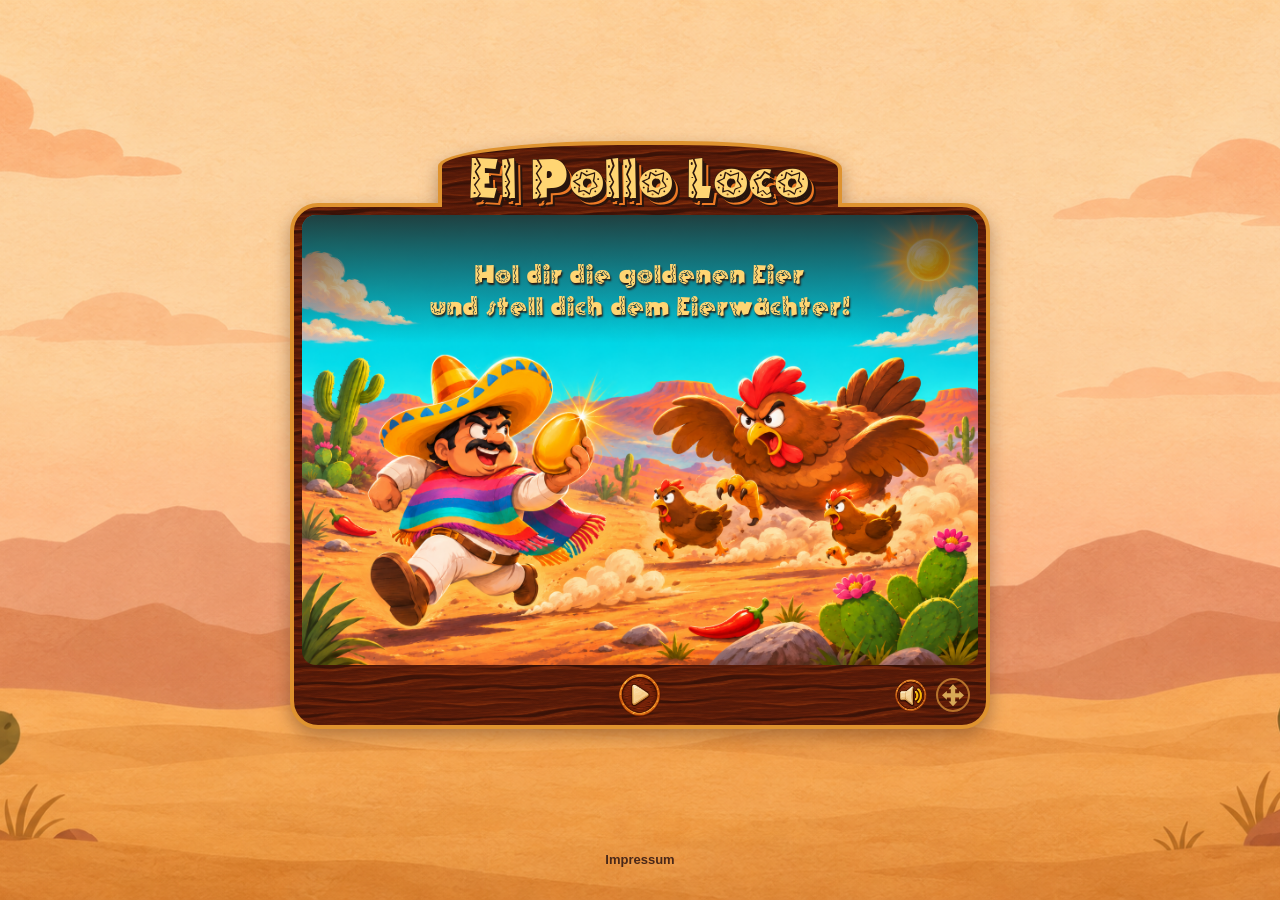
<file: index.html>
<!DOCTYPE html>
<html lang="en">

<head>
    <meta charset="UTF-8">
    <meta name="viewport" content="width=device-width, initial-scale=1.0">
    <link rel="stylesheet" href="./style.css">
    <link rel="preload" href="./fonts/ELRIOTT2.TTF" as="font" type="font/ttf" crossorigin>
    <title>Pollo Loco</title>
    <link rel="icon" type="image/png" href="./img/8_golden_egg/golden_egg_1.png">

    <script src="./js/game-timers.js"></script>
    <script src="./js/models/drawable-object.class.js"></script>

    <script src="./js/models/movable-object.class.js"></script>
    <script src="./js/models/cactus.class.js"></script>
    <script src="./js/models/character.class.js"></script>
    <script src="./js/models/chicken.class.js"></script>
    <script src="./js/models/small-chicken.class.js"></script>
    <script src="./js/models/cloud.class.js"></script>
    <script src="./js/models/background-objects.class.js"></script>
    <script src="./js/models/keyboard.class.js"></script>
    <script src="./js/models/level.class.js"></script>
    <script src="./js/models/endboss.class.js"></script>
    <script src="./js/models/chili.class.js"></script>
    <script src="./js/models/thrown-chili.class.js"></script>
    <script src="./js/models/health-hearts.class.js"></script>
    <script src="./js/models/collectible-counter.class.js"></script>
    <script src="./js/models/golden-eggs.class.js"></script>
    <script src="./levels/level1.js"></script>

    <script src="./js/models/world.class.js"></script>


    <script src="./js/game.js"></script>
</head>

<body onload="init()">

    <div class="game-frame">
        <h1 class="game-title">El Pollo Loco</h1>
        <section id="home-screen" class="home-screen" aria-label="Startseite">
            <img class="home-trailer" src="./img/12_ui/trailer-sun-clouds.png" alt="Pepe flieht mit einem goldenen Ei vor dem Eierwächter und seiner Hühnerschar.">
            <p class="home-caption">Hol dir die goldenen Eier<br>und stell dich dem Eierwächter!</p>
        </section>
        <canvas id="canvas" width="854" height="480" tabindex="-1" hidden></canvas>
        <div class="game-toolbar">
            <button id="home-button" type="button" aria-label="Zur Startseite" onclick="showHome()" hidden>
                <span class="home-icon" aria-hidden="true"></span>
            </button>
            <button id="restart-button" type="button" aria-label="Spiel starten" onclick="toggleGamePause(event)">
                <img src="./img/7_statusbars/3_icons/play.png" alt="" draggable="false">
                <span class="pause-symbol" aria-hidden="true"></span>
            </button>
            <button id="mute-button" type="button" aria-label="Mute game audio" aria-pressed="false" onclick="toggleMute(event)">
                <img src="./img/7_statusbars/3_icons/sound-on.png" alt="" draggable="false">
            </button>
            <button id="help-button" type="button" aria-label="Spielanleitung öffnen" aria-haspopup="dialog" aria-controls="help-dialog" onclick="document.getElementById('help-dialog').showModal()">
                <span class="direction-icon" aria-hidden="true"></span>
            </button>
            <button id="wide-button" type="button" aria-label="Vollbild öffnen" aria-controls="canvas" aria-pressed="false" onclick="toggleCanvasWidth()" hidden>
                <span aria-hidden="true">⛶</span>
            </button>
        </div>
    </div>

    <footer class="game-footer">
        <a class="legal-link" href="./impressum.html">Impressum</a>
    </footer>

    <dialog id="help-dialog" aria-labelledby="help-title" onclick="closeHelpOnBackdrop(event)">
        <form method="dialog">
            <button class="close-help" aria-label="Anleitung schließen">×</button>
        </form>
        <h2 id="help-title">So spielst du</h2>
        <p>Pepe sammelt die goldenen Eier der Hühner ein. Die Hühner wollen ihre Eier zurück!</p>
        <ul>
            <li><kbd>←</kbd> <kbd>→</kbd> laufen</li>
            <li><kbd>↑</kbd> oder <kbd>Leertaste</kbd> springen</li>
            <li><kbd>D</kbd> eine eingesammelte Chili werfen</li>
        </ul>
        <p>Überspringe die Kakteen. Triff den Eierwächter dreimal mit Chilis und spring ihm dann auf den Kopf. Sammle zum Schluss sein goldenes Ei ein.</p>
    </dialog>

</body>

</html>
</file>
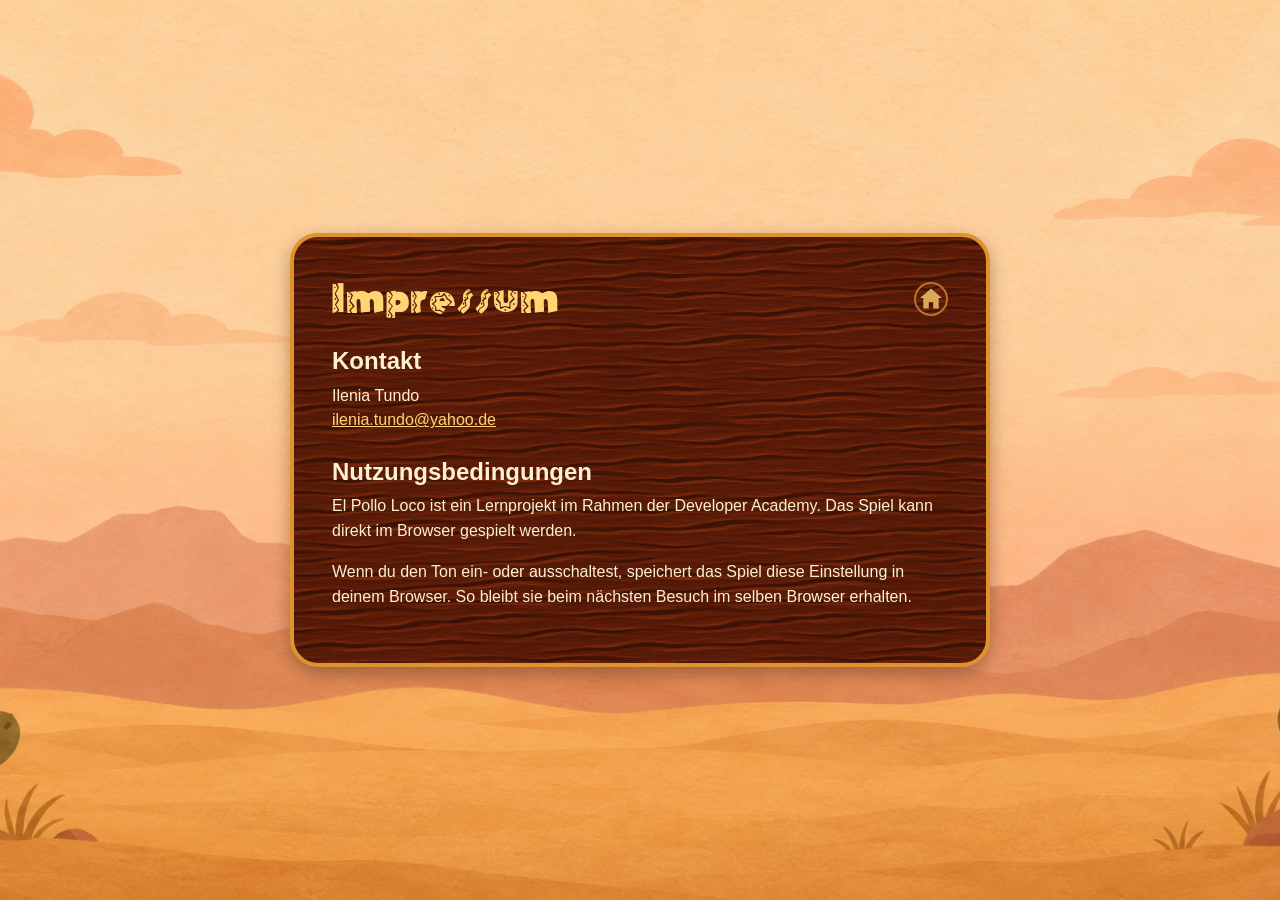
<file: impressum.html>
<!DOCTYPE html>
<html lang="de">
<head>
    <meta charset="UTF-8">
    <meta name="viewport" content="width=device-width, initial-scale=1.0">
    <title>Impressum | El Pollo Loco</title>
    <link rel="stylesheet" href="./style.css">
    <link rel="icon" type="image/png" href="./img/8_golden_egg/golden_egg_1.png">
</head>
<body class="legal-page">
    <main class="game-frame legal-card">
        <header class="legal-heading">
            <h1>Impressum</h1>
            <a class="legal-home-link" href="./index.html" aria-label="Zurück zum Spiel">
                <span class="home-icon" aria-hidden="true"></span>
            </a>
        </header>
        <h2>Kontakt</h2>
        <address>
            Ilenia Tundo<br>
            <a class="legal-email" href="mailto:ilenia.tundo@yahoo.de">ilenia.tundo@yahoo.de</a>
        </address>
        <h2>Nutzungsbedingungen</h2>
        <p>El Pollo Loco ist ein Lernprojekt im Rahmen der Developer Academy. Das Spiel kann direkt im Browser gespielt werden.</p>
        <p>Wenn du den Ton ein- oder ausschaltest, speichert das Spiel diese Einstellung in deinem Browser. So bleibt sie beim nächsten Besuch im selben Browser erhalten.</p>
    </main>
</body>
</html>
</file>
<file: style.css>
@font-face {
    font-family: "El Rio Lobo";
    src: url("./fonts/ELRIOTT2.TTF") format("truetype");
    font-weight: 400;
    font-style: normal;
    font-display: swap;
}

body {
    box-sizing: border-box;
    min-height: 100vh;
    margin: 0;
    padding: 12px;
    background-color: #f7d1a0;
    background-image: url("./img/11_page_background/desert.png");
    background-size: cover;
    background-position: center;
    background-repeat: no-repeat;
    display: flex;
    flex-direction: column;
    align-items: center;
}


.game-frame {
    --frame-outline: #df932f;
    position: relative;
    box-sizing: border-box;
    width: min(700px, 100%);
    margin-block: auto;
    padding: 8px 8px 0;
    border: 4px solid var(--frame-outline);
    border-radius: 28px;
    background: #492819;
    background-image: linear-gradient(#29150d66, #29150d66), url("./img/12_ui/wood.png");
    background-size: auto, 320px 185px;
    filter: drop-shadow(0 7px 9px #49281966);
}

/* Der Titel ragt 70 Pixel über den Rahmen. */
body::before {
    content: "";
    flex: 0 0 70px;
}

.game-footer {
    margin-bottom: 20px;
}

.game-footer .legal-link {
    padding: 0;
    border: 0;
    background: transparent;
    color: #492819;
    font-size: 13px;
    text-decoration: none;
}

.legal-link {
    display: inline-block;
    padding: 7px 14px;
    border: 2px solid #df932f;
    border-radius: 12px;
    background: #492819;
    color: #fff0ce;
    font: bold 15px sans-serif;
}

.legal-page::before {
    display: none;
}

.legal-card {
    padding: clamp(20px, 5vw, 38px);
    color: #fff0ce;
    font: 16px / 1.55 sans-serif;
}

.legal-heading {
    display: flex;
    align-items: center;
    justify-content: space-between;
    gap: 12px;
}

.legal-heading h1 {
    margin: 0;
    color: #ffd573;
    font: 400 clamp(28px, 7vw, 48px) "El Rio Lobo", serif;
}

.legal-card address {
    font-style: normal;
}

.legal-card h2 {
    margin-bottom: 4px;
}

.legal-card h2 + p {
    margin-top: 0;
}

.legal-email {
    color: #ffd573;
    overflow-wrap: anywhere;
}

.game-title {
    position: absolute;
    top: -48px;
    left: 50%;
    transform: translateX(-50%);
    z-index: 1;
    isolation: isolate;
    width: fit-content;
    max-width: calc(100% - 32px);
    box-sizing: border-box;
    margin: 0;
    white-space: nowrap;
    padding: 0 20px 6px;
    color: #ffd573;
    font: 400 clamp(34px, 8vw, 64px) / 0.65 "El Rio Lobo", serif;
    text-align: center;
    -webkit-text-stroke: 1px #29150d;
    paint-order: stroke fill;
    text-shadow: 2px 3px 0 #29150d,
                 4px 5px 0 #29150d,
                 6px 7px 0 #ed7925,
                 8px 9px 0 #29150d;
}

.game-title::before {
    content: "";
    position: absolute;
    z-index: -1;
    top: -18px;
    left: -12px;
    right: -12px;
    height: 66px;
    box-sizing: border-box;
    border: 4px solid var(--frame-outline);
    border-bottom: 0;
    border-radius: 45% 40% 0 0 / 38% 42% 0 0;
    background: #492819;
    background-image: linear-gradient(#29150d66, #29150d66), url("./img/12_ui/wood.png");
    background-size: auto, 320px 185px;
}

canvas {
    display: block;
    width: 100%;
    height: auto;
    aspect-ratio: 16 / 9;
    border-radius: 14px;
    background-color: black;
}

.game-frame:fullscreen {
    display: grid;
    place-items: center;
    width: 100%;
    height: 100%;
    margin: 0;
    padding: 0;
    border: 0;
    border-radius: 0;
    background: #f7d1a0 url("./img/11_page_background/desert.png") center / cover no-repeat;
    overflow: hidden;
    filter: none;
}

.game-frame:fullscreen canvas {
    position: absolute;
    inset: 0;
    margin: auto;
    width: min(100vw, calc(100dvh * 16 / 9));
    height: auto;
    max-height: 100dvh;
    border-radius: 0;
}

.game-frame:fullscreen .game-title,
.game-frame:fullscreen .game-toolbar > :not(#wide-button) {
    display: none;
}

.game-frame:fullscreen .game-toolbar {
    position: absolute;
    right: 12px;
    bottom: 12px;
    min-height: 0;
    padding: 0;
}

[hidden] {
    display: none !important;
}

.home-screen {
    position: relative;
    aspect-ratio: 3 / 2;
    box-sizing: border-box;
    border-radius: 14px;
    overflow: hidden;
}

.home-trailer {
    display: block;
    width: 100%;
    height: 100%;
    object-fit: cover;
}

.home-caption {
    position: absolute;
    inset: 0 0 auto;
    margin: 0;
    padding: clamp(28px, 6vw, 44px) 16px 20px;
    background: linear-gradient(#29150dbf, transparent);
    color: #ffd573;
    font: 400 clamp(18px, 4vw, 30px) / 1.08 "El Rio Lobo", serif;
    text-align: center;
    text-shadow: 1px 2px 2px #29150d;
}


.close-help {
    padding: 8px 14px;
    border: 2px solid #df932f;
    border-radius: 12px;
    background: #492819;
    color: #ffd573;
    font: bold 16px sans-serif;
    cursor: pointer;
}

#home-button {
    margin-right: auto;
}

#help-dialog {
    box-sizing: border-box;
    width: min(440px, calc(100% - 24px));
    padding: 24px;
    border: 3px solid #df932f;
    border-radius: 18px;
    background: #492819;
    color: #fff0ce;
    font: 16px / 1.5 sans-serif;
}

#help-dialog::backdrop {
    background: #29150d99;
}

#help-title {
    margin-top: 0;
    color: #ffd573;
    font-family: "El Rio Lobo", serif;
    font-size: clamp(22px, 6vw, 34px);
    font-weight: 400;
    -webkit-text-stroke: 0.5px #29150d;
    paint-order: stroke fill;
    text-shadow: 1px 2px #29150d, 2px 3px #ed7925, 3px 4px #29150d;
}

.close-help {
    float: right;
    padding: 3px 10px;
}

.game-toolbar {
    position: relative;
    display: flex;
    justify-content: flex-end;
    align-items: center;
    gap: 8px;
    min-height: 60px;
    padding: 4px 8px;
    box-sizing: border-box;
}

#home-button,
#help-button,
#wide-button,
.legal-home-link {
    box-sizing: border-box;
    width: 34px;
    height: 34px;
    padding: 0;
    border: 2px solid #b8732b;
    border-radius: 50%;
    background: linear-gradient(#29150d55, #29150d55),
                #492819 url("./img/12_ui/wood.png") center / 120px;
    color: #d8a957;
    cursor: pointer;
}

.legal-home-link {
    display: inline-flex;
    flex-shrink: 0;
    vertical-align: middle;
}

#wide-button {
    font: 22px / 1 sans-serif;
}

#wide-button[aria-pressed="true"] {
    outline: 2px solid #ffd573;
    outline-offset: 2px;
}

.home-icon,
.direction-icon {
    display: block;
    width: 22px;
    height: 22px;
    margin: auto;
    background: currentColor;
}

.home-icon {
    clip-path: polygon(50% 5%, 100% 48%, 85% 48%, 85% 95%, 60% 95%,
        60% 66%, 40% 66%, 40% 95%, 15% 95%, 15% 48%, 0 48%);
}

.direction-icon {
    clip-path: polygon(50% 0, 70% 22%, 60% 22%, 60% 40%, 78% 40%, 78% 30%,
        100% 50%, 78% 70%, 78% 60%, 60% 60%, 60% 78%, 70% 78%, 50% 100%,
        30% 78%, 40% 78%, 40% 60%, 22% 60%, 22% 70%, 0 50%, 22% 30%,
        22% 40%, 40% 40%, 40% 22%, 30% 22%);
}

#restart-button {
    position: absolute;
    left: 50%;
    transform: translateX(-50%);
    width: 46px;
    height: 46px;
    padding: 0;
    border: 0;
    border-radius: 50%;
    background: transparent;
    cursor: pointer;
}

#mute-button {
    position: relative;
    width: 34px;
    height: 34px;
    padding: 0;
    border: 0;
    border-radius: 50%;
    background: transparent;
    cursor: pointer;
}

#mute-button img,
#restart-button img {
    display: block;
    width: 100%;
    height: 100%;
    pointer-events: none;
}

#restart-button[aria-label="Spiel pausieren"] img {
    visibility: hidden;
}

#restart-button[aria-label="Spiel pausieren"] {
    background: #704022 url("./img/12_ui/wood.png") center / 120px;
    border: 2px solid #df932f;
}

#restart-button[aria-label="Spiel pausieren"] .pause-symbol {
    position: absolute;
    inset: 10px 12px;
    border-inline: 5px solid #ffd573;
    border-radius: 1px;
    pointer-events: none;
}

#mute-button[aria-pressed="true"]::after {
    content: "";
    position: absolute;
    top: 50%;
    left: 50%;
    width: 24px;
    height: 4px;
    border-radius: 4px;
    background: #fbbf08;
    box-shadow: 0 0 0 2px #492819;
    transform: translate(-50%, -50%) rotate(-45deg);
}
</file>
